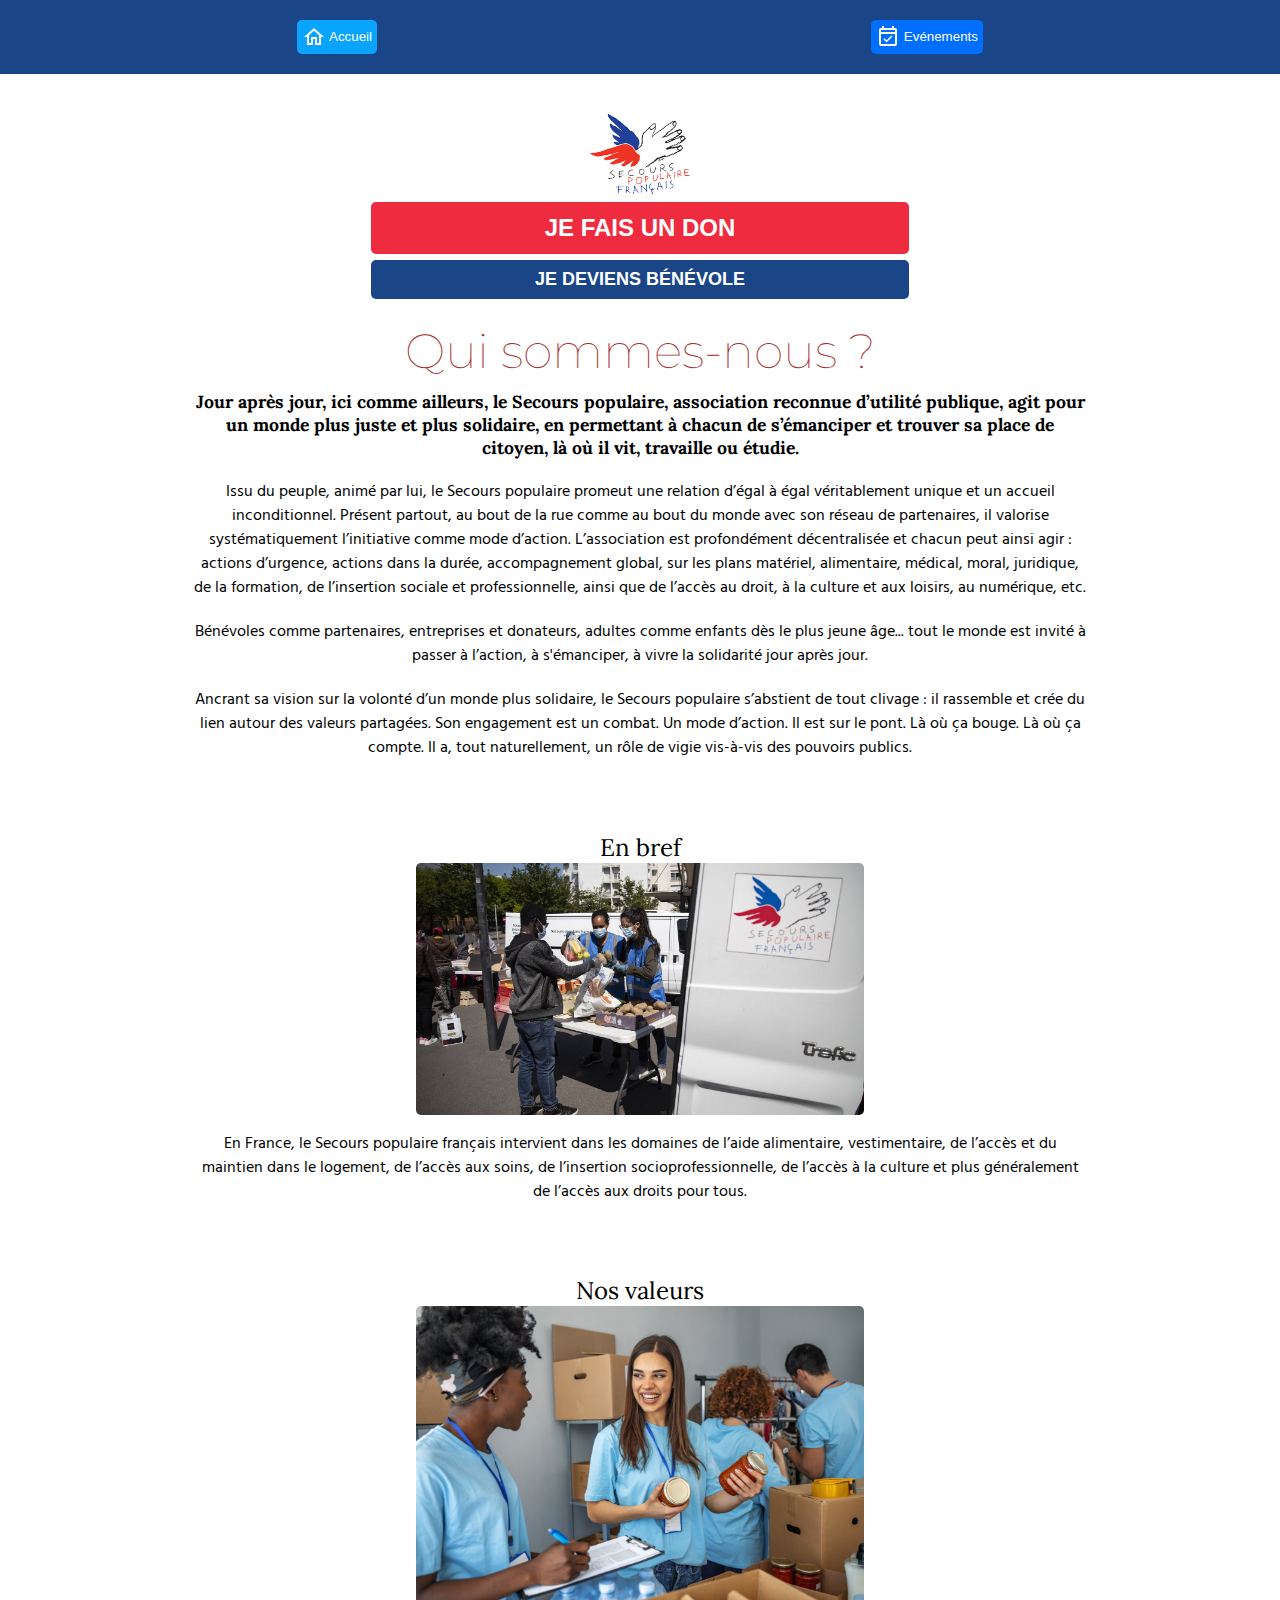
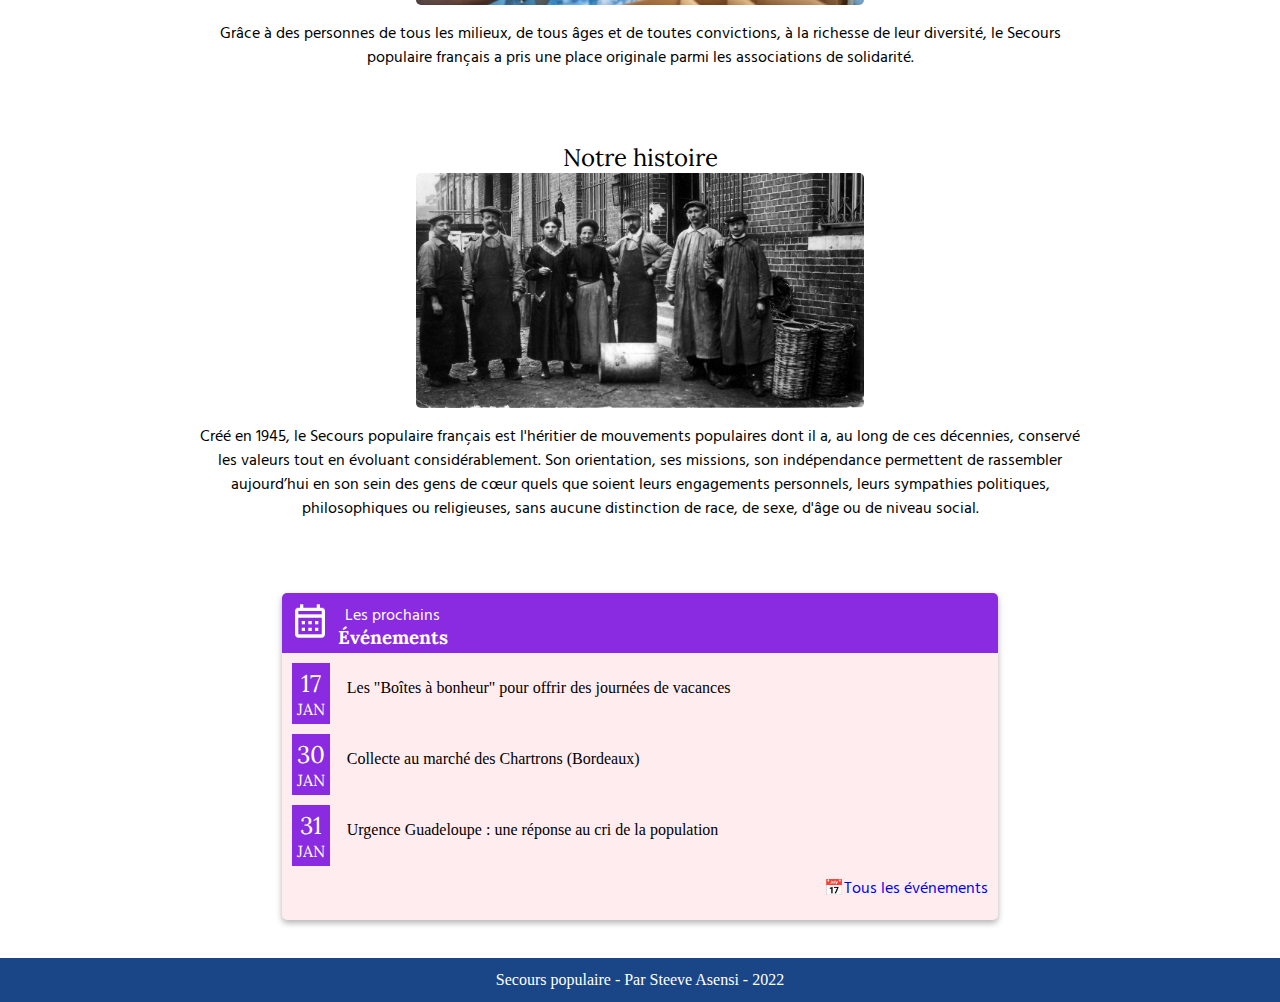
<file: index.html>
<!DOCTYPE html>
<html lang="fr">
<head>
    <meta charset="UTF-8">
    <meta http-equiv="X-UA-Compatible" content="IE=edge">
    <meta name="viewport" content="width=device-width, initial-scale=1.0">
    <meta name="keywords" content="secours populaire, don, bénévole, en bref, histoire, actualité, agenda">
    <meta name="description" content="Bienvenue chez le Secours populaire. Nous sommes heureux de 
    vous accueillir et vous servir">
    <link rel="stylesheet" href="index.css">
    <title>Association de solidarité et de mise en mouvement</title>
</head>

<body>
    <nav class="menu-principal">
        <form action="index.html" method="get">
            <button class="page-active">
                <img src="médias/home-icon.png" alt="icon-accueil" class="icons-menu">
                Accueil
            </button>
        </form>
    
        <form action="evenements.html" method="get">
            <button>
                <img src="médias/event-icon.png" alt="icon-événements" class="icons-menu">
                Evénements
            </button>
        </form>   
    </nav>

    <div class="conteneur">
        <header>
            <img src="médias/logo.png" alt="logo" width="100">
            <form action="https://www.secourspopulaire.fr/don" method="get">
                <button type="submit" class="bouton-don">Je fais un don</button>
            </form>
            <form action="https://www.secourspopulaire.fr/devenir-benevole?structure_id=55" method="get">
                <button type="submit" class="bouton-benevole">Je deviens bénévole</button>
            </form>
        </header>
    
        <main>
            <h1>Qui sommes-nous ?</h1>
            <h3>
                Jour après jour, ici comme ailleurs, le Secours populaire, association reconnue 
                d’utilité publique, agit pour un monde plus juste et plus solidaire, en permettant à 
                chacun de s’émanciper et trouver sa place de citoyen, là où il vit, travaille ou étudie.
            </h3>
            <p>
                Issu du peuple, animé par lui, le Secours populaire promeut une relation d’égal à égal 
                véritablement unique et un accueil inconditionnel. Présent partout, au bout de la rue 
                comme au bout du monde avec son réseau de partenaires, il valorise systématiquement 
                l’initiative comme mode d’action. L’association est profondément décentralisée et chacun 
                peut ainsi agir : actions d’urgence, actions dans la durée, accompagnement global, sur 
                les plans matériel, alimentaire, médical, moral, juridique, de la formation, de 
                l’insertion sociale et professionnelle, ainsi que de l’accès au droit, à la culture et 
                aux loisirs, au numérique, etc.
            </p>
            <p>
                Bénévoles comme partenaires, entreprises et donateurs, adultes comme enfants dès le plus 
                jeune âge... tout le monde est invité à passer à l’action, à s'émanciper, à vivre la 
                solidarité jour après jour. 
            </p>
            <p>
                Ancrant sa vision sur la volonté d’un monde plus solidaire, le Secours populaire 
                s’abstient de tout clivage : il rassemble et crée du lien autour des valeurs partagées. 
                Son engagement est un combat. Un mode d’action. Il est sur le pont. Là où ça bouge. 
                Là où ça compte. Il a, tout naturellement, un rôle de vigie vis-à-vis des pouvoirs 
                publics. 
            </p>
        </main>
    
        <article class="bref">
            <a href="#">
                <h2 class="titre-section">En bref</h2>
                <img src="médias/section-bref.jpg" alt="img-article-bref">
                <p>
                    En France, le Secours populaire français intervient dans les domaines de l’aide 
                    alimentaire, vestimentaire, de l’accès et du maintien dans le logement, de l’accès aux 
                    soins, de l’insertion socioprofessionnelle, de l’accès à la culture et plus généralement 
                    de l’accès aux droits pour tous.
                </p>
            </a>
        </article>

        <article class="valeurs">
            <a href="#">
                <h2 class="titre-section">Nos valeurs</h2>
                <img src="médias/section-valeurs.jpg" alt="img-article-valeurs">
                <p>
                    Grâce à des personnes de tous les milieux, de tous âges et de toutes convictions, 
                    à la richesse de leur diversité, le Secours populaire français a pris une place 
                    originale parmi les associations de solidarité.  
                </p>
            </a>
        </article>

        <article class="histoire">
            <a href="#">
                <h2 class="titre-section">Notre histoire</h2>
                <img src="médias/section-histoire.jpg" alt="img-section-histoire">
                <p>
                    Créé en 1945, le Secours populaire français est l'héritier de mouvements populaires 
                    dont il a, au long de  ces décennies, conservé les valeurs tout en évoluant 
                    considérablement. Son orientation, ses missions, son indépendance permettent de 
                    rassembler aujourd’hui en son sein des gens de cœur quels que soient leurs 
                    engagements personnels, leurs sympathies politiques, philosophiques ou religieuses, 
                    sans aucune distinction de race, de sexe, d'âge ou de niveau social.  
                </p>
            </a>
        </article>

        <section class="evenements">
            <div class="entete-evenements">
                <div>
                    <img src="médias/calendar.png" alt="icon-calendrier">
                </div>
                <div>
                    <p>Les prochains</p>
                    <h3>événements</h3>
                </div>
            </div>

            <div class="corps-evenements">
               <div class="date-evenement">
                   <h3>17</h3>
                   <h4>Jan</h4>
                </div>
               <div class="evenement-texte">Les "Boîtes à bonheur" pour offrir des journées de vacances</div>
            </div>
            
            <div class="corps-evenements">
                <div class="date-evenement">
                    <h3>30</h3>
                    <h4>Jan</h4>
                </div>
                <div class="evenement-texte">Collecte au marché des Chartrons (Bordeaux)</div>
            </div>

            <div class="corps-evenements">
                <div class="date-evenement">
                    <h3>31</h3>
                    <h4>Jan</h4>
                </div>
                <div class="evenement-texte">Urgence Guadeloupe : une réponse au cri de la population</div>
            </div>

            <div class="tous-evenements">
                <p class="evenement-texte">
                    <a href="evenements.html"><span>&#128197;</span>Tous les événements</a>
                </p>
            </div>
        </section>
    </div>    
    <footer>Secours populaire - Par Steeve Asensi - 2022</footer>
</body>
</html>
</file>
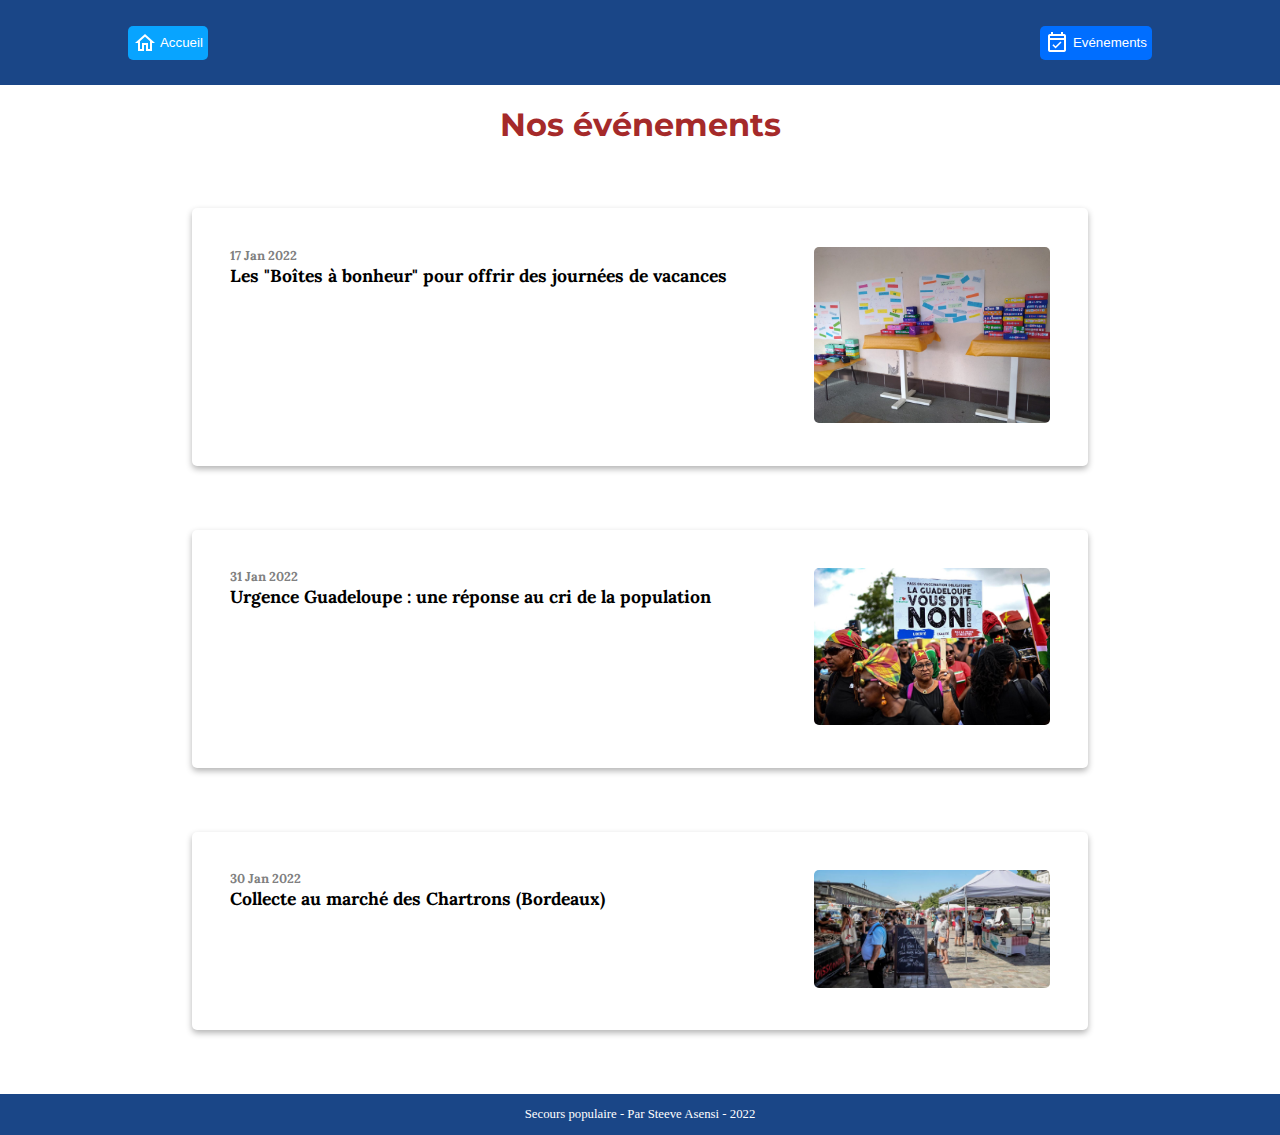
<file: evenements.html>
<!DOCTYPE html>
<html lang="fr">
<head>
    <meta charset="UTF-8">
    <meta http-equiv="X-UA-Compatible" content="IE=edge">
    <meta name="viewport" content="width=device-width, initial-scale=1.0">
    <meta name="keywords" content="événements, agenda, activités, actualité, secours populaire">
    <meta name="description" content="Retrouvez tout l'agenda des prochains événements proche de 
    chez vous">
    <link rel="stylesheet" href="evenements.css">
    <title>Agenda | Secours populaire</title>
</head>
<body>
    <nav class="menu-principal">
        <form action="index.html" method="get">
            <button class="page-active">
                <img src="médias/home-icon.png" alt="icon-accueil" class="icons-menu">
                Accueil
            </button>
        </form>
    
        <form action="evenements.html" method="get">
            <button>
                <img src="médias/event-icon.png" alt="icon-événements" class="icons-menu">
                Evénements
            </button>
        </form>   
    </nav>

    <main class="evenements">
        <h1>Nos événements</h1>
        <div class="vignette">
            <div class="contenu-evenement">
                <h3 class="date">17 Jan 2022</h3>
                <h2 class="titre-evenement">Les "Boîtes à bonheur" pour offrir des journées de vacances</h2>
            </div>
            <div class="img-evenement">
                <img src="médias/boite-bonheur.jpg" alt="boite-bonheur">
            </div>
        </div>

        <div class="vignette">
            <div class="contenu-evenement">
                <h3 class="date">31 Jan 2022</h3>
                <h2 class="titre-evenement">Urgence Guadeloupe : une réponse au cri de la population</h2>
            </div>
            <div class="img-evenement">
                <img src="médias/urgence-guadeloupe.jpg" alt="urgence-guadeloupe">
            </div>
        </div>

        <div class="vignette">
            <div class="contenu-evenement">
                <h3 class="date">30 Jan 2022</h3>
                <h2 class="titre-evenement">Collecte au marché des Chartrons (Bordeaux)</h2>
            </div>
            <div class="img-evenement">
                <img src="médias/collecte-marché.jpg" alt="collecte-marché">
            </div>
        </div>
    </main>
    <footer>Secours populaire - Par Steeve Asensi - 2022</footer>
</body>
</html>
</file>
<file: index.css>
@charset "UTF-8";
@import url("https://fonts.googleapis.com/css2?family=Hind+Madurai&family=Lora&family=Montserrat&display=swap");
* {
  margin: 0;
  padding: 0;
  list-style-type: none;
  text-decoration: none;
}

h1 {
  font-family: 'Montserrat', sans-serif;
}

h2, h3, h4, h5, h6 {
  font-family: 'Lora', serif;
}

p, a, li {
  font-family: 'Hind Madurai', sans-serif;
}

footer {
  text-align: center;
  font-size: 1em;
  background-color: #1A4687;
  padding: 1%;
  color: white;
}

/* ---------------------------- Styles pour smartphones -------------------------------------- */
@media screen and (max-width: 500px) {
  .conteneur {
    margin: 10px;
    text-align: center;
    -webkit-box-pack: center;
        -ms-flex-pack: center;
            justify-content: center;
  }
  p {
    padding: 10px 0;
    font-size: 1em;
    line-height: 1.5em;
  }
  .menu-principal {
    background-color: #1A4687;
    padding: 1em;
    display: -webkit-box;
    display: -ms-flexbox;
    display: flex;
    -webkit-box-pack: justify;
        -ms-flex-pack: justify;
            justify-content: space-between;
  }
  .menu-principal button {
    background-color: #006eff;
    color: white;
    padding: 5px;
    border-radius: 5px;
    border: none;
  }
  .menu-principal .icons-menu {
    vertical-align: middle;
  }
  .menu-principal .page-active {
    background-color: #08a4ff;
  }
  header {
    text-align: center;
  }
  header button {
    text-transform: uppercase;
    padding: 0.5em;
    width: 100%;
    margin: 3px;
    color: white;
    border: none;
    border-radius: 5px;
    font-weight: bold;
    -webkit-transition: zoom 0.5s;
    transition: zoom 0.5s;
  }
  header button:hover {
    zoom: 125%;
  }
  header .bouton-don {
    font-size: x-large;
    background-color: #EF2B3F;
  }
  header .bouton-benevole {
    font-size: large;
    background-color: #1A4687;
  }
  main {
    margin-top: 20px;
  }
  main h1 {
    font-size: 3em;
    color: brown;
    font-weight: lighter;
  }
  main h3 {
    padding: 10px 0;
    font-size: 1.1em;
  }
  article {
    background-color: white;
    -webkit-transition: 0.5s -webkit-box-shadow;
    transition: 0.5s -webkit-box-shadow;
    transition: 0.5s box-shadow;
    transition: 0.5s box-shadow, 0.5s -webkit-box-shadow;
    margin: 7% 0;
  }
  article a {
    color: black;
  }
  article h2 {
    font-weight: lighter;
  }
  article img {
    width: 100%;
    border-radius: 5px;
  }
  article:hover {
    -webkit-box-shadow: 0px 3px 6px 0px rgba(0, 0, 0, 0.3);
            box-shadow: 0px 3px 6px 0px rgba(0, 0, 0, 0.3);
    border-radius: 5px;
  }
  .evenements {
    background-color: #ffecef;
    border-radius: 5px;
    margin: 1em 0 1em 0;
    -webkit-box-shadow: 0px 3px 6px 0px rgba(0, 0, 0, 0.3);
            box-shadow: 0px 3px 6px 0px rgba(0, 0, 0, 0.3);
  }
  .evenements .entete-evenements {
    display: -webkit-box;
    display: -ms-flexbox;
    display: flex;
    background-color: blueviolet;
    color: white;
    border-radius: 5px 5px 0 0;
  }
  .evenements .entete-evenements img {
    width: 2.5em;
    margin: 8px;
  }
  .evenements .entete-evenements h3 {
    margin-top: -12px;
    text-transform: capitalize;
  }
  .evenements .corps-evenements {
    display: -webkit-box;
    display: -ms-flexbox;
    display: flex;
  }
  .evenements .corps-evenements .date-evenement {
    background-color: blueviolet;
    color: white;
    text-align: center;
    margin: 10px 10px 0 10px;
    padding: 5px;
  }
  .evenements .corps-evenements .date-evenement h3, .evenements .corps-evenements .date-evenement h4 {
    font-weight: lighter;
  }
  .evenements .corps-evenements .date-evenement h3 {
    font-size: 1.5em;
  }
  .evenements .corps-evenements .date-evenement h4 {
    font-size: 1em;
    text-transform: uppercase;
  }
  .evenements .corps-evenements .evenement-texte {
    font-size: 1em;
    -ms-flex-item-align: center;
        -ms-grid-row-align: center;
        align-self: center;
    text-align: left;
    margin-left: 1%;
  }
  .evenements .tous-evenements {
    text-align: right;
    padding: 0 10px 10px 0;
  }
}

@media screen and (min-width: 501px) {
  .conteneur {
    margin: 3% 10%;
    text-align: center;
    -webkit-box-pack: center;
        -ms-flex-pack: center;
            justify-content: center;
  }
  p {
    padding: 10px 0;
    font-size: 1em;
    line-height: 1.5em;
  }
  .menu-principal {
    background-color: #1A4687;
    padding: 20px 50px;
    display: -webkit-box;
    display: -ms-flexbox;
    display: flex;
    -webkit-box-pack: justify;
        -ms-flex-pack: justify;
            justify-content: space-between;
  }
  .menu-principal button {
    background-color: #006eff;
    color: white;
    padding: 5px;
    border-radius: 5px;
    border: none;
  }
  .menu-principal .icons-menu {
    vertical-align: middle;
  }
  .menu-principal .page-active {
    background-color: #08a4ff;
  }
  header {
    text-align: center;
  }
  header button {
    text-transform: uppercase;
    padding: 0.5em;
    width: 60%;
    margin: 3px;
    color: white;
    border: none;
    border-radius: 5px;
    font-weight: bold;
    -webkit-transition: zoom 0.5s;
    transition: zoom 0.5s;
  }
  header button:hover {
    zoom: 125%;
  }
  header .bouton-don {
    font-size: x-large;
    background-color: #EF2B3F;
  }
  header .bouton-benevole {
    font-size: large;
    background-color: #1A4687;
  }
  main {
    margin-top: 20px;
  }
  main h1 {
    font-size: 3em;
    color: brown;
    font-weight: lighter;
  }
  main h3 {
    padding: 10px 0;
    font-size: 1.1em;
  }
  article {
    margin: 7% 0;
    background-color: white;
    -webkit-transition: 0.5s -webkit-box-shadow;
    transition: 0.5s -webkit-box-shadow;
    transition: 0.5s box-shadow;
    transition: 0.5s box-shadow, 0.5s -webkit-box-shadow;
  }
  article a {
    color: black;
  }
  article h2 {
    font-weight: lighter;
  }
  article img {
    width: 50%;
    border-radius: 5px;
  }
  article:hover {
    -webkit-box-shadow: 0px 3px 6px 0px rgba(0, 0, 0, 0.3);
            box-shadow: 0px 3px 6px 0px rgba(0, 0, 0, 0.3);
    border-radius: 5px;
  }
  .evenements {
    background-color: #ffecef;
    border-radius: 5px;
    margin: 1em 0 1em 0;
    -webkit-box-shadow: 0px 3px 6px 0px rgba(0, 0, 0, 0.3);
            box-shadow: 0px 3px 6px 0px rgba(0, 0, 0, 0.3);
  }
  .evenements .entete-evenements {
    display: -webkit-box;
    display: -ms-flexbox;
    display: flex;
    background-color: blueviolet;
    color: white;
    border-radius: 5px 5px 0 0;
  }
  .evenements .entete-evenements img {
    width: 2.5em;
    margin: 8px;
  }
  .evenements .entete-evenements h3 {
    margin-top: -12px;
    text-transform: capitalize;
  }
  .evenements .corps-evenements {
    display: -webkit-box;
    display: -ms-flexbox;
    display: flex;
  }
  .evenements .corps-evenements .date-evenement {
    background-color: blueviolet;
    color: white;
    text-align: center;
    margin: 10px 10px 0 10px;
    padding: 5px;
  }
  .evenements .corps-evenements .date-evenement h3, .evenements .corps-evenements .date-evenement h4 {
    font-weight: lighter;
  }
  .evenements .corps-evenements .date-evenement h3 {
    font-size: 1.5em;
  }
  .evenements .corps-evenements .date-evenement h4 {
    font-size: 1em;
    text-transform: uppercase;
  }
  .evenements .corps-evenements .evenement-texte {
    font-size: 1em;
    -ms-flex-item-align: center;
        -ms-grid-row-align: center;
        align-self: center;
    text-align: left;
    margin-left: 1%;
  }
  .evenements .tous-evenements {
    text-align: right;
    padding: 0 10px 10px 0;
  }
}

/* -------------------------------- Styles pour grands écrans --------------------------------- */
@media screen and (min-width: 1024px) {
  .conteneur {
    margin: 3% 15%;
    text-align: center;
    -webkit-box-pack: center;
        -ms-flex-pack: center;
            justify-content: center;
  }
  p {
    padding: 10px 0;
    font-size: 1em;
    line-height: 1.5em;
  }
  .menu-principal {
    background-color: #1A4687;
    display: -webkit-box;
    display: -ms-flexbox;
    display: flex;
    -ms-flex-pack: distribute;
        justify-content: space-around;
  }
  .menu-principal button {
    background-color: #006eff;
    color: white;
    padding: 5px;
    border-radius: 5px;
    border: none;
  }
  .menu-principal .icons-menu {
    vertical-align: middle;
  }
  .menu-principal .page-active {
    background-color: #08a4ff;
  }
  header {
    text-align: center;
  }
  header button {
    text-transform: uppercase;
    padding: 0.5em;
    width: 60%;
    margin: 3px;
    color: white;
    border: none;
    border-radius: 5px;
    font-weight: bold;
    -webkit-transition: zoom 0.5s;
    transition: zoom 0.5s;
  }
  header button:hover {
    zoom: 125%;
  }
  header .bouton-don {
    font-size: x-large;
    background-color: #EF2B3F;
  }
  header .bouton-benevole {
    font-size: large;
    background-color: #1A4687;
  }
  main {
    margin-top: 20px;
  }
  main h1 {
    font-size: 3em;
    color: brown;
    font-weight: lighter;
  }
  main h3 {
    padding: 10px 0;
    font-size: 1.1em;
  }
  article {
    margin: 7% 0;
    background-color: white;
    -webkit-transition: 0.5s -webkit-box-shadow;
    transition: 0.5s -webkit-box-shadow;
    transition: 0.5s box-shadow;
    transition: 0.5s box-shadow, 0.5s -webkit-box-shadow;
  }
  article a {
    color: black;
  }
  article h2 {
    font-weight: lighter;
  }
  article img {
    width: 50%;
    border-radius: 5px;
  }
  article:hover {
    -webkit-box-shadow: 0px 3px 6px 0px rgba(0, 0, 0, 0.3);
            box-shadow: 0px 3px 6px 0px rgba(0, 0, 0, 0.3);
    border-radius: 5px;
  }
  .evenements {
    background-color: #ffecef;
    border-radius: 5px;
    margin: 1em 10% 1em 10%;
    -webkit-box-shadow: 0px 3px 6px 0px rgba(0, 0, 0, 0.3);
            box-shadow: 0px 3px 6px 0px rgba(0, 0, 0, 0.3);
  }
  .evenements .entete-evenements {
    display: -webkit-box;
    display: -ms-flexbox;
    display: flex;
    background-color: blueviolet;
    color: white;
    border-radius: 5px 5px 0 0;
  }
  .evenements .entete-evenements img {
    width: 2.5em;
    margin: 8px;
  }
  .evenements .entete-evenements h3 {
    margin-top: -12px;
    text-transform: capitalize;
  }
  .evenements .corps-evenements {
    display: -webkit-box;
    display: -ms-flexbox;
    display: flex;
  }
  .evenements .corps-evenements .date-evenement {
    background-color: blueviolet;
    color: white;
    text-align: center;
    margin: 10px 10px 0 10px;
    padding: 5px;
  }
  .evenements .corps-evenements .date-evenement h3, .evenements .corps-evenements .date-evenement h4 {
    font-weight: lighter;
  }
  .evenements .corps-evenements .date-evenement h3 {
    font-size: 1.5em;
  }
  .evenements .corps-evenements .date-evenement h4 {
    font-size: 1em;
    text-transform: uppercase;
  }
  .evenements .corps-evenements .evenement-texte {
    font-size: 1em;
    -ms-flex-item-align: center;
        -ms-grid-row-align: center;
        align-self: center;
    text-align: left;
    margin-left: 1%;
  }
  .evenements .tous-evenements {
    text-align: right;
    padding: 0 10px 10px 0;
  }
}
/*# sourceMappingURL=index.css.map */
</file>
<file: evenements.css>
@import url("https://fonts.googleapis.com/css2?family=Hind+Madurai&family=Lora&family=Montserrat&display=swap");
* {
  margin: 0;
  padding: 0;
  list-style-type: none;
  text-decoration: none;
}

h1 {
  font-family: 'Montserrat', sans-serif;
}

h2, h3, h4, h5, h6 {
  font-family: 'Lora', serif;
}

p, a, li {
  font-family: 'Hind Madurai', sans-serif;
}

footer {
  text-align: center;
  font-size: 0.8em;
  background-color: #1A4687;
  padding: 1%;
  color: white;
}

/* ---------------------------- Styles pour smartphones -------------------------------------- */
@media screen and (max-width: 500px) {
  footer {
    position: fixed;
    width: 98%;
    bottom: 0;
  }
  p {
    padding: 10px 0;
    font-size: 1em;
    line-height: 1.5em;
  }
  .menu-principal {
    background-color: #1A4687;
    padding: 1em;
    display: -webkit-box;
    display: -ms-flexbox;
    display: flex;
    -webkit-box-pack: justify;
        -ms-flex-pack: justify;
            justify-content: space-between;
  }
  .menu-principal button {
    background-color: #006eff;
    color: white;
    padding: 5px;
    border-radius: 5px;
    border: none;
  }
  .menu-principal .icons-menu {
    vertical-align: middle;
  }
  .menu-principal .page-active {
    background-color: #08a4ff;
  }
  .evenements h1 {
    text-align: center;
    color: brown;
    margin: 20px;
  }
  .vignette {
    display: -ms-grid;
    display: grid;
    -ms-grid-columns: 70% 30%;
        grid-template-columns: 70% 30%;
    -webkit-box-shadow: 0px 3px 6px 0px rgba(0, 0, 0, 0.3);
            box-shadow: 0px 3px 6px 0px rgba(0, 0, 0, 0.3);
    border-radius: 5px;
    margin: 5% 15%;
    padding: 3%;
    -webkit-transition: 0.5s background-color, 0.5s color;
    transition: 0.5s background-color, 0.5s color;
  }
  .vignette:hover {
    background-color: #1A4687;
    color: white;
  }
  .img-evenement {
    -ms-flex-item-align: center;
        -ms-grid-row-align: center;
        align-self: center;
    margin-left: 10px;
  }
  .img-evenement img {
    width: 100%;
    border-radius: 5px;
  }
  .date {
    color: gray;
    font-size: 0.8em;
  }
  .titre-evenement {
    font-size: 1.1em;
  }
}

@media screen and (min-width: 501px) {
  p {
    padding: 10px 0;
    font-size: 1em;
    line-height: 1.5em;
  }
  .menu-principal {
    background-color: #1A4687;
    padding: 2% 10%;
    display: -webkit-box;
    display: -ms-flexbox;
    display: flex;
    -webkit-box-pack: justify;
        -ms-flex-pack: justify;
            justify-content: space-between;
  }
  .menu-principal button {
    background-color: #006eff;
    color: white;
    padding: 5px;
    border-radius: 5px;
    border: none;
  }
  .menu-principal .icons-menu {
    vertical-align: middle;
  }
  .menu-principal .page-active {
    background-color: #08a4ff;
  }
  .evenements h1 {
    text-align: center;
    color: brown;
    margin: 20px;
  }
  .vignette {
    display: -ms-grid;
    display: grid;
    -ms-grid-columns: 70% 30%;
        grid-template-columns: 70% 30%;
    -webkit-box-shadow: 0px 3px 6px 0px rgba(0, 0, 0, 0.3);
            box-shadow: 0px 3px 6px 0px rgba(0, 0, 0, 0.3);
    border-radius: 5px;
    margin: 5% 15%;
    padding: 3%;
    -webkit-transition: 0.5s background-color, 0.5s color;
    transition: 0.5s background-color, 0.5s color;
  }
  .vignette:hover {
    background-color: #1A4687;
    color: white;
  }
  .img-evenement {
    -ms-flex-item-align: center;
        -ms-grid-row-align: center;
        align-self: center;
    margin-left: 10px;
  }
  .img-evenement img {
    width: 100%;
    border-radius: 5px;
  }
  .date {
    color: gray;
    font-size: 0.8em;
  }
  .titre-evenement {
    font-size: 1.1em;
  }
}
/*# sourceMappingURL=evenements.css.map */
</file>
